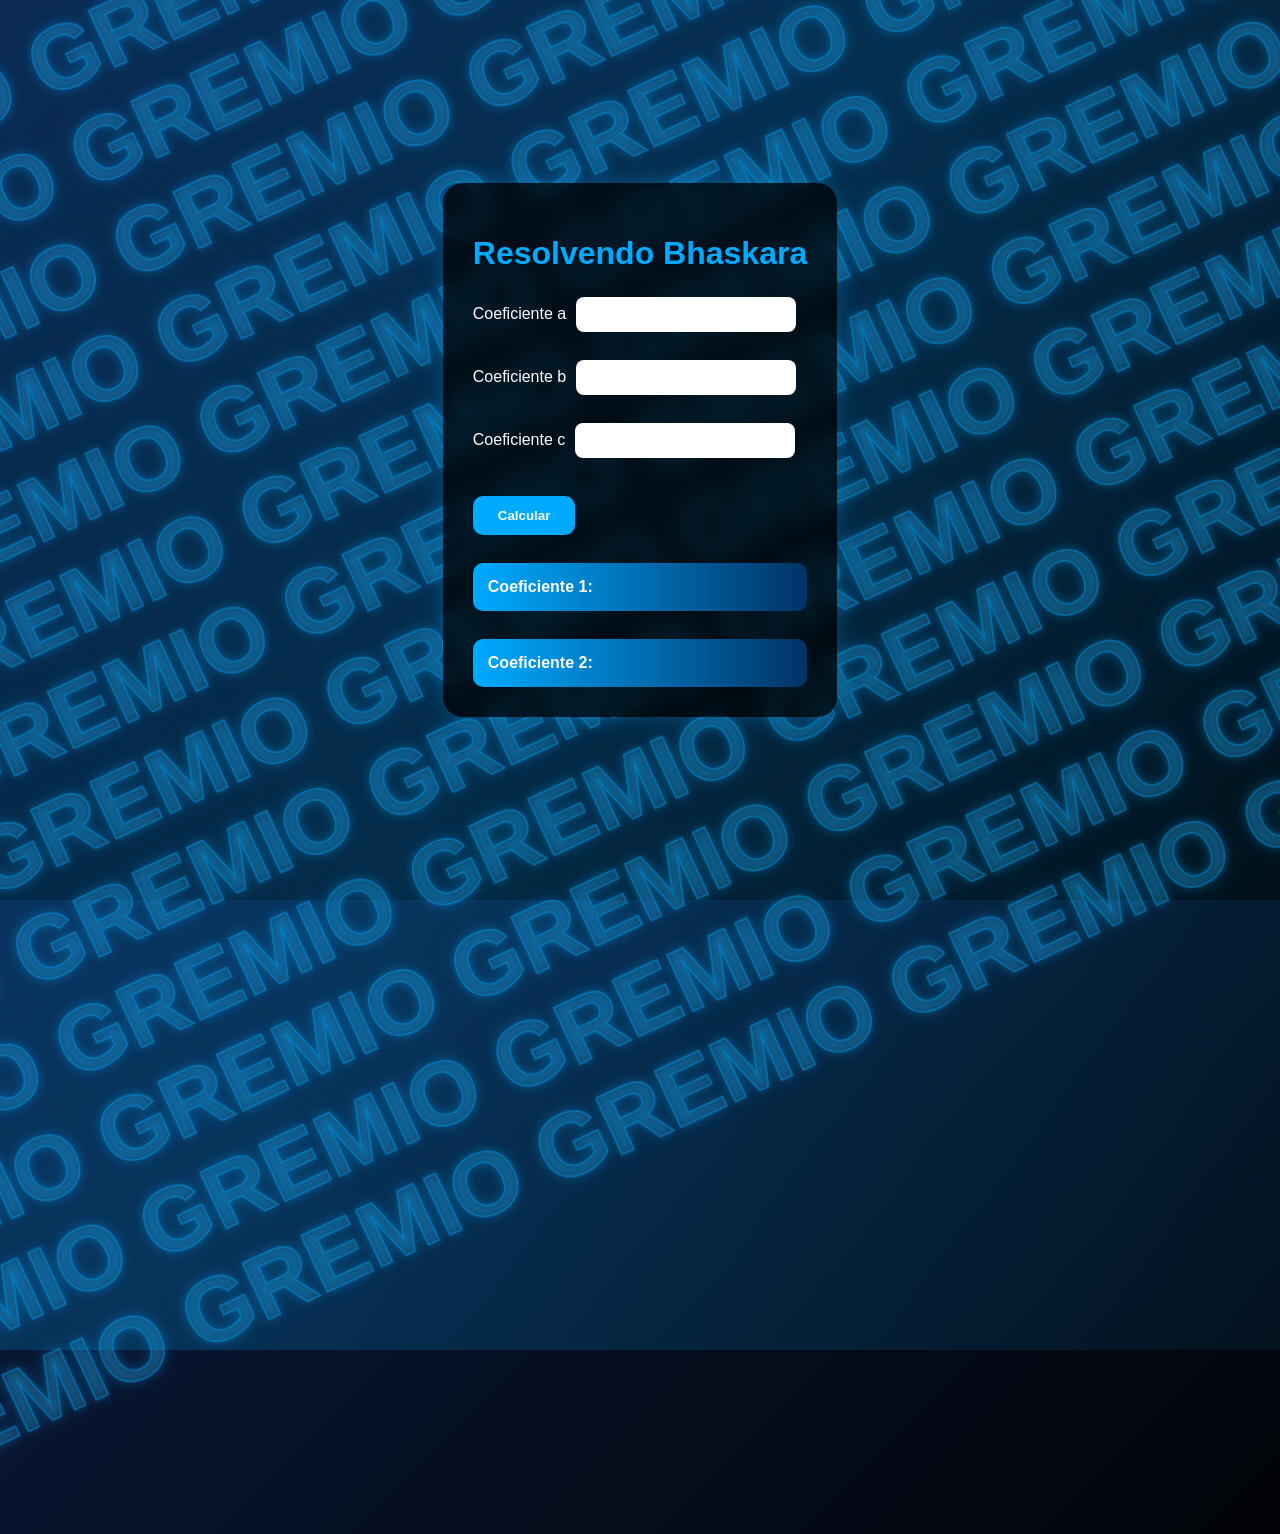
<file: Bhaskara/Bhaskara.html>
<!DOCTYPE html>
<html lang="en">

<head>
   <meta charset="UTF-8">
   <meta name="viewport" content="width=device-width, initial-scale=1.0">
   <title>Bhaskara</title>
</head>

<body>
    <div class="container">
   <h1>Resolvendo Bhaskara</h1>

   <label for="inputA">Coeficiente a</label>
   <input type="text" name="inputA" id="inputA">
    <br><br>

   <label for="inputB">Coeficiente b</label>
   <input type="text" name="inputB" id="inputB">
   <br><br>

   <label for="inputC">Coeficiente c</label>
   <input type="text" name="inputC" id="inputC">
   <br><br>
    <input type="button" value="Calcular" id="btCalcular" onclick="calcularBhaskara()">

   <br><br>
   <div id="outputX1" style="background-color: rgb(38, 179, 255);">Coeficiente 1:</div>
   <br>
   <div id="outputX2" style="background-color: rgb(203, 83, 115);">Coeficiente 2:</div>

    </div>
    
   <script src="./bhaskara.js"></script>
   <script src="./bhaskaraControle.js"></script>
   <link rel="stylesheet" href="style.css">
</body>

</html>
</file>
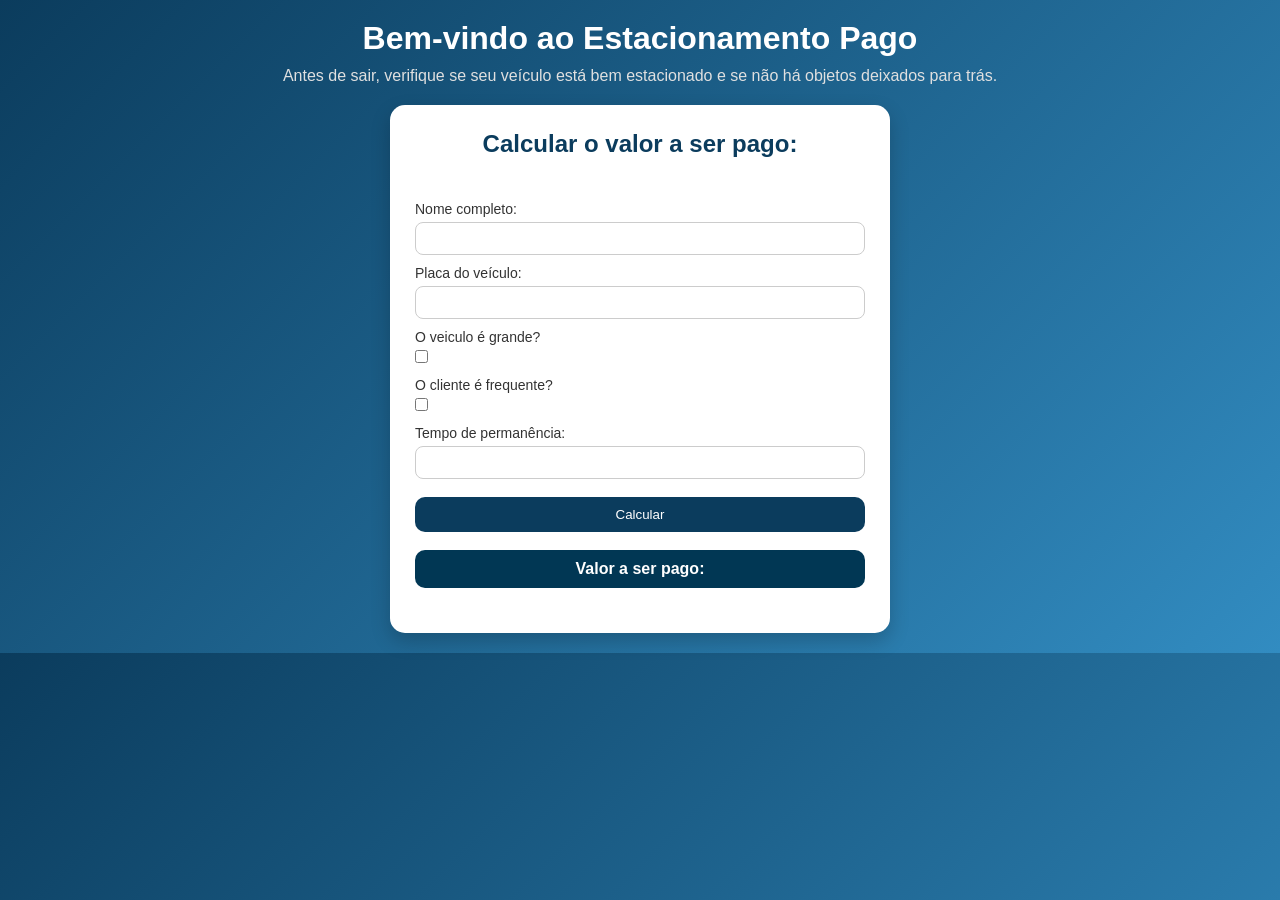
<file: Estacionamendo/estacionamento.html>
<!DOCTYPE html>
<html lang="en">
<head>
    <meta charset="UTF-8">
    <meta name="viewport" content="width=device-width, initial-scale=1.0">
    <title>Estacionamento pago</title>
    <link rel="stylesheet" href="estacionamento.css">
</head>
<body>
    <div>
    <h1>Bem-vindo ao Estacionamento Pago</h1>
    <p>Antes de sair, verifique se seu veículo está bem estacionado e se não há objetos deixados para trás.</p>
    </div>
    <main>
        <h2>Calcular o valor a ser pago:</h2>
        <br>
        <label for="nomeC">Nome completo:</label>
        <input type="text" name="nomeC" id="nomeC">
        <br>
        <label for="placaV">Placa do veículo:</label>
        <input type="text" name="placaV" id="placaV">
        <br>
        <label for="tipoV">O veiculo é grande?</label>
        <input type="checkbox" name="tipoV" id="tipoV">
        <br>
        <label for="clienteF">O cliente é frequente?</label>
        <input type="checkbox" name="clienteF" id="clienteF">
        <br>
        <label for="tempoP">Tempo de permanência:</label>
        <input type="number" name="tempoP" id="tempoP">
        <br><br>
        <input type="button" value="Calcular" onclick="calcularValor()">
        <br><br>
        <div id="outputValor" style="background-color: rgb(1, 55, 84);">Valor a ser pago:</div>
        <script src="./estacionamento.js"></script>
   </main>
</body>
</html>
</file>
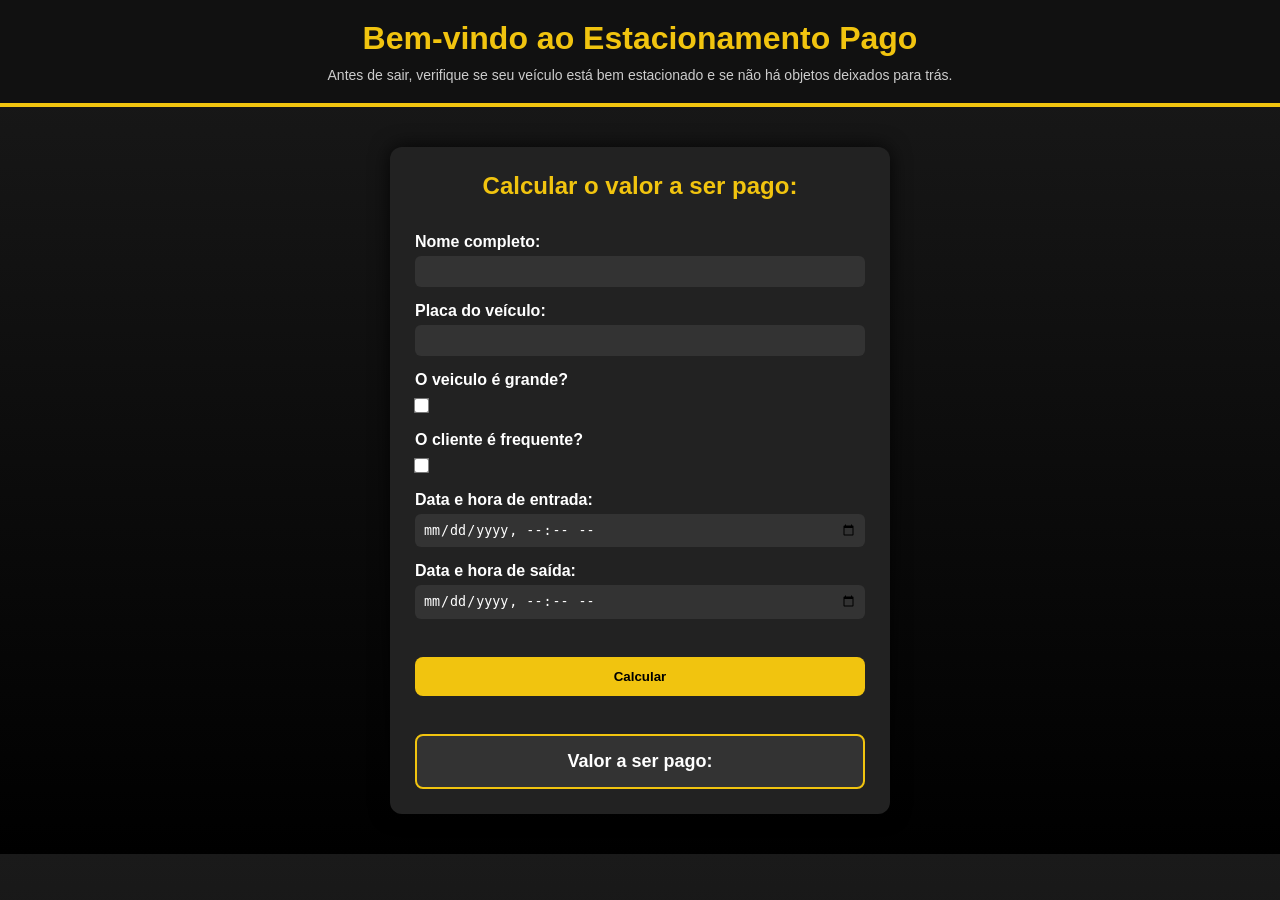
<file: Estacionamento2/estacionamento2.html>
<!DOCTYPE html>
<html lang="en">
<head>
    <meta charset="UTF-8">
    <meta name="viewport" content="width=device-width, initial-scale=1.0">
    <title>Estacionamento pago</title>
    <link rel="stylesheet" href="estacionamento2.css">
</head>
<body>
    <div>
    <h1>Bem-vindo ao Estacionamento Pago</h1>
    <p>Antes de sair, verifique se seu veículo está bem estacionado e se não há objetos deixados para trás.</p>
    </div>
    <main>
        <h2>Calcular o valor a ser pago:</h2>
        <br>
        <label for="nomeC">Nome completo:</label>
        <input type="text" name="nomeC" id="nomeC">
        <br>
        <label for="placaV">Placa do veículo:</label>
        <input type="text" name="placaV" id="placaV">
        <br>
        <label for="tipoV">O veiculo é grande?</label>
        <input type="checkbox" name="tipoV" id="tipoV">
        <br>
        <label for="clienteF">O cliente é frequente?</label>
        <input type="checkbox" name="clienteF" id="clienteF">
        <br>
        <label for="tempoP">Data e hora de entrada:</label>
        <input type="datetime-local" name="tempoP" id="tempoP">
        <br>
        <label for="tempoS">Data e hora de saída:</label>
        <input type="datetime-local" name="tempoS" id="tempoS">
        <br><br>
        <input type="button" value="Calcular" onclick="calcularValor()">
        <br><br>
        <div id="outputValor" style="background-color: #333;">Valor a ser pago:</div>
        <script src="./estacionamento2.js"></script>
   </main>
</body>
</html>
</file>
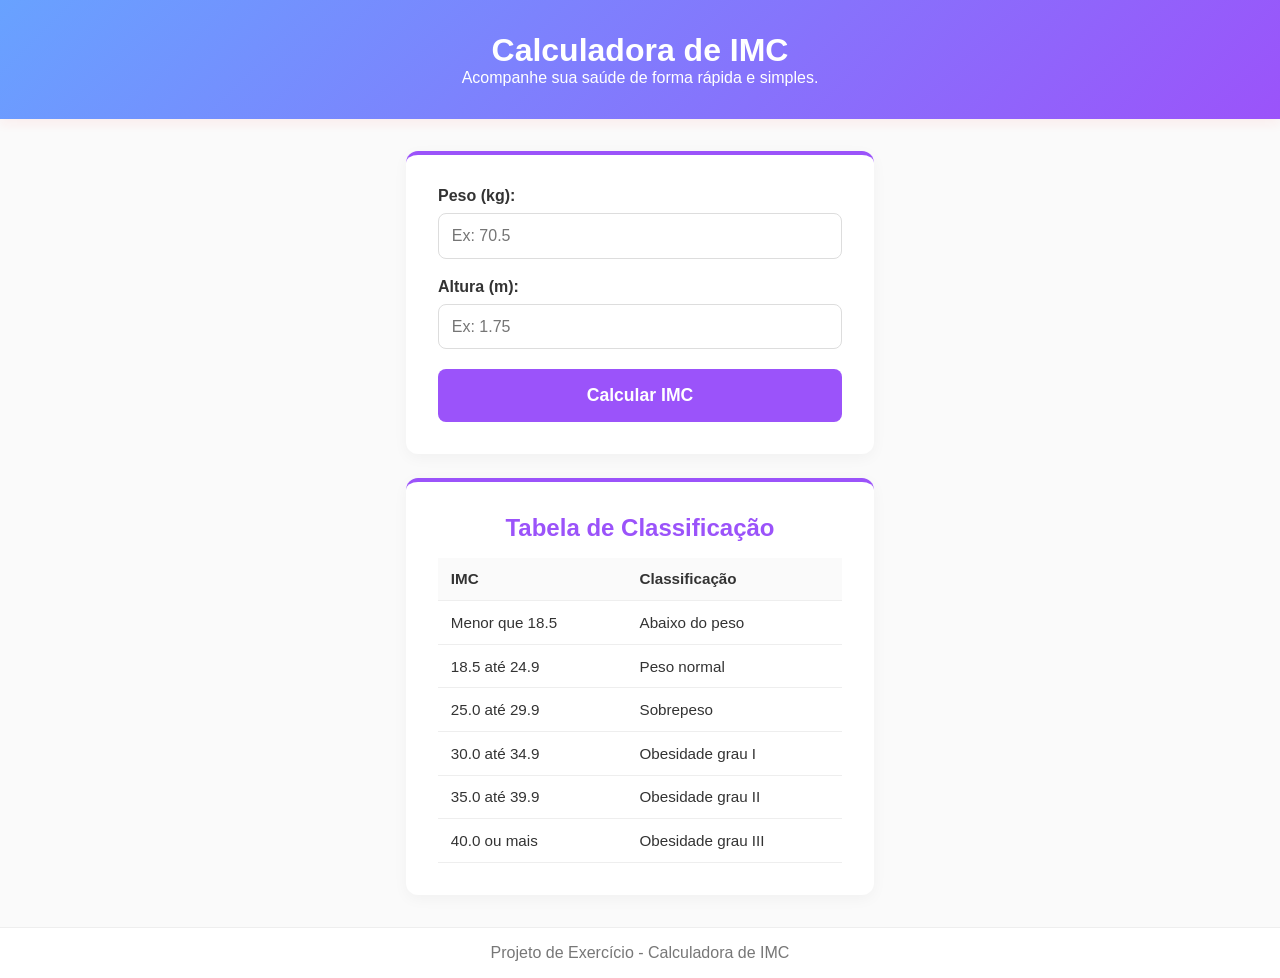
<file: IMC/imc.html>
<!DOCTYPE html>
<html lang="pt-BR">
<head>
    <meta charset="UTF-8">
    <meta name="viewport" content="width=device-width, initial-scale=1.0">
    <title>Calculadora de IMC</title>
    <link rel="stylesheet" href="imc.css">
</head>
<body>

    <header>
        <h1>Calculadora de IMC</h1>
        <p>Acompanhe sua saúde de forma rápida e simples.</p>
    </header>

    <main>
        <section class="calculator-card">
            <div id="error-message" class="error-message"></div>

            <div class="input-group">
                <label for="peso">Peso (kg):</label>
                <input type="number" id="peso" step="0.1" placeholder="Ex: 70.5">
            </div>

            <div class="input-group">
                <label for="altura">Altura (m):</label>
                <input type="number" id="altura" step="0.01" placeholder="Ex: 1.75">
            </div>

            <button id="btn-calcular">Calcular IMC</button>
        </section>

        <section class="result-section hidden" id="result-section">
            <h2>Seu Resultado</h2>
            <p id="imc-value">IMC: <strong>--</strong></p>
            <p id="imc-classification">Classificação: <strong>--</strong></p>
        </section>

        <section class="table-section">
            <h2>Tabela de Classificação</h2>
            <table>
                <thead>
                    <tr>
                        <th>IMC</th>
                        <th>Classificação</th>
                    </tr>
                </thead>
                <tbody>
                    <tr id="row-abaixo">
                        <td>Menor que 18.5</td>
                        <td>Abaixo do peso</td>
                    </tr>
                    <tr id="row-normal">
                        <td>18.5 até 24.9</td>
                        <td>Peso normal</td>
                    </tr>
                    <tr id="row-sobrepeso">
                        <td>25.0 até 29.9</td>
                        <td>Sobrepeso</td>
                    </tr>
                    <tr id="row-ob1">
                        <td>30.0 até 34.9</td>
                        <td>Obesidade grau I</td>
                    </tr>
                    <tr id="row-ob2">
                        <td>35.0 até 39.9</td>
                        <td>Obesidade grau II</td>
                    </tr>
                    <tr id="row-ob3">
                        <td>40.0 ou mais</td>
                        <td>Obesidade grau III</td>
                    </tr>
                </tbody>
            </table>
        </section>
    </main>

    <footer>
        <p>Projeto de Exercício - Calculadora de IMC</p>
    </footer>

    <script src="imc.js"></script>
</body>
</html>
</file>
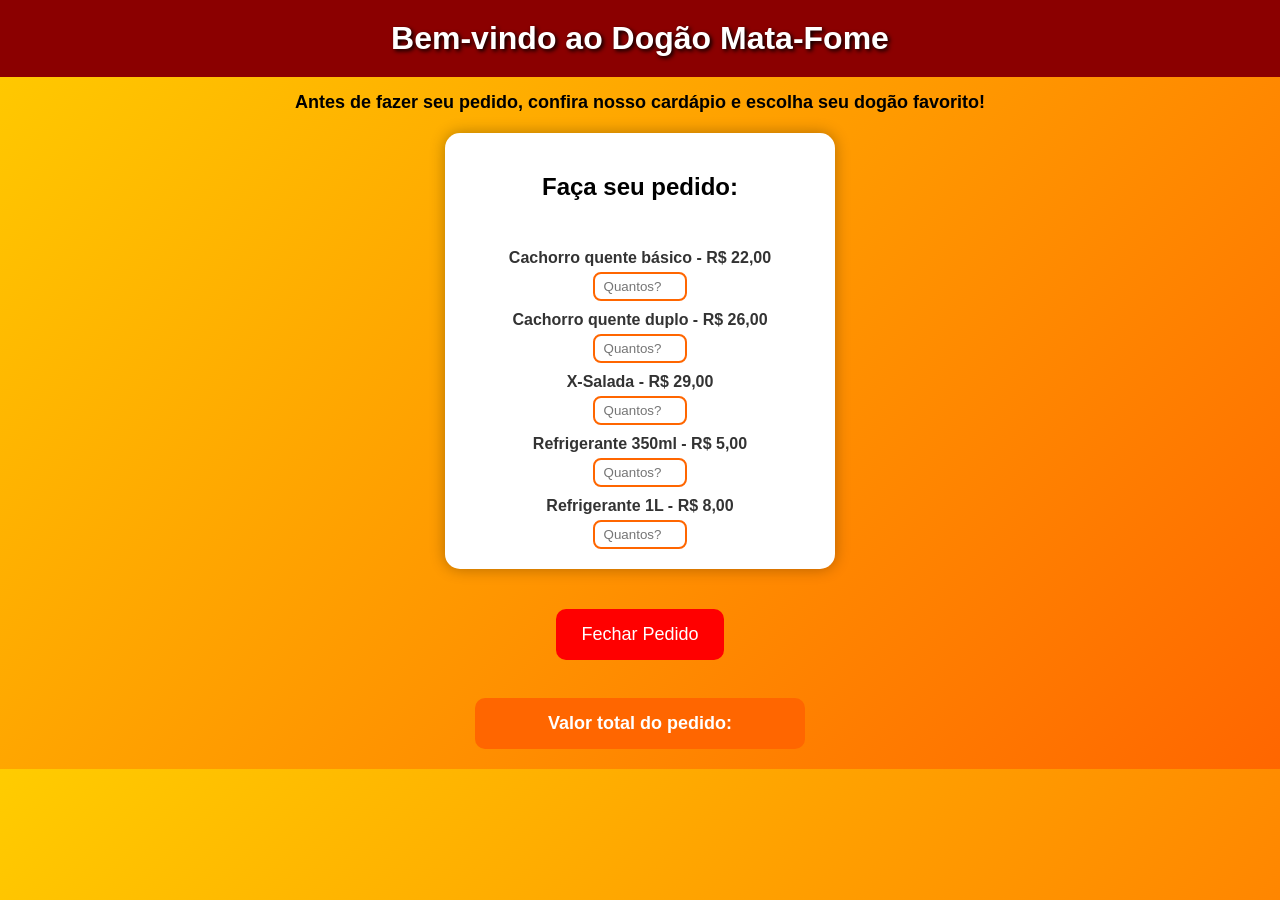
<file: Lanchonete/dogao.html>
<!DOCTYPE html>
<html lang="en">

<head>
    <meta charset="UTF-8">
    <meta name="viewport" content="width=device-width, initial-scale=1.0">
    <title>Dogão Mata-Fome</title>
    <link rel="stylesheet" href="dogao.css">
</head>

<body>
    <h1>Bem-vindo ao Dogão Mata-Fome</h1>
    <p>Antes de fazer seu pedido, confira nosso cardápio e escolha seu dogão favorito!</p>
    <main>
        <h2>Faça seu pedido:</h2>
        <br>
        <label for="dogB">Cachorro quente básico - R$ 22,00</label>
        <input type="number" placeholder="Quantos?" id="dogB" min="0">
        <br>
        <label for="dogC">Cachorro quente duplo - R$ 26,00</label>
        <input type="number" placeholder="Quantos?"" id="dogC" min="0">
        <br>
        <label for="dogS">X-Salada - R$ 29,00</label>
        <input type="number" placeholder="Quantos?" id="dogS" min="0">
        <br>
        <label for="refri3">Refrigerante 350ml - R$ 5,00</label>
        <input type="number" placeholder="Quantos?" id="refri3" min="0">
        <br>
        <label for="refri2">Refrigerante 1L - R$ 8,00</label>
        <input type="number" placeholder="Quantos?" id="refri2" min="0">
    </main>
    <header>
        <input type="button" value="Fechar Pedido" onclick="calcularTotal()">
        <br><br>
        <div id="outputTotal" style="background-color: #ff6600;">Valor total do pedido:</div>
        <script src="./dogao.js"></script>
    </header>
</body>

</html>
</file>
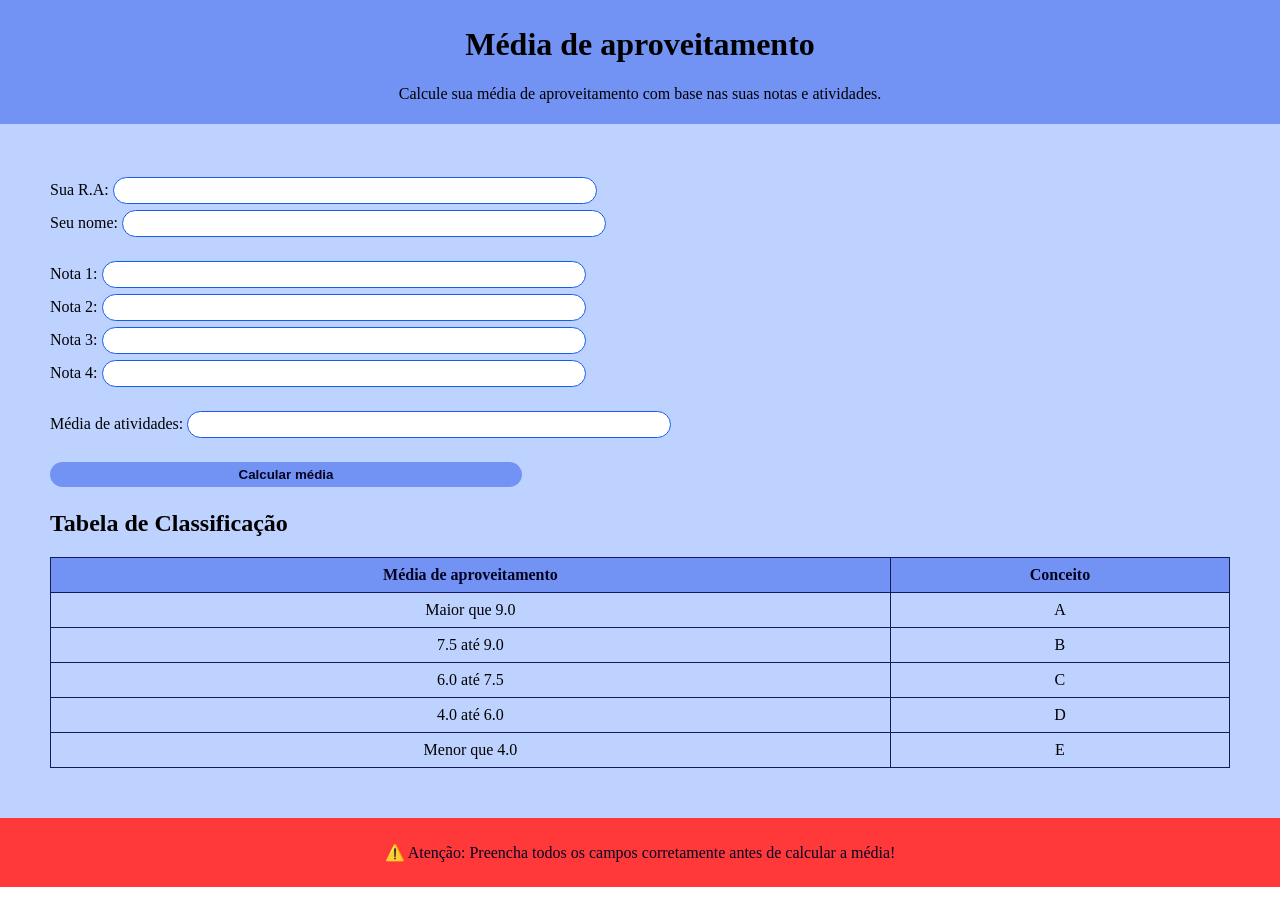
<file: Notas/notas.html>
<!DOCTYPE html>
<html lang="en">

<head>
    <meta charset="UTF-8">
    <meta name="viewport" content="width=device-width, initial-scale=1.0">
    <title>Média de aproveitamento</title>
    <link rel="stylesheet" href="notas.css">
</head>

<body>
    <header>
        <h1>Média de aproveitamento</h1>
        <p>Calcule sua média de aproveitamento com base nas suas notas e atividades.</p>
    </header>

    <main>
        <label for="ra">Sua R.A:</label>
        <input type="number" name="ra" id="ra">
        <br>
        <label for="nome">Seu nome:</label>
        <input type="text" name="nome" id="nome">
        <br><br>
        <label for="nota1">Nota 1:</label>
        <input type="number" name="nota1" id="nota1" min="0" max="10">
        <br>
        <label for="nota2">Nota 2:</label>
        <input type="number" name="nota2" id="nota2" min="0" max="10">
        <br>
        <label for="nota3">Nota 3:</label>
        <input type="number" name="nota3" id="nota3" min="0" max="10">
        <br>
        <label for="nota4">Nota 4:</label>
        <input type="number" name="nota4" id="nota4" min="0" max="10">
        <br><br>
        <label for="atividades">Média de atividades:</label>
        <input type="number" name="atividades" id="atividades" min="0" max="10">
        <br><br>
        <input type="button" value="Calcular média" onclick="calcularMedia()">

        <p id="error" class="error hidden">Erro: As notas não podem ser negativas ou vazias.</p>

        <section class="result-section hidden" id="result-section">
            <h2>Seu Resultado</h2>
            <p id="aluno">Aluno: <strong>--</strong></p>
            <p id="ra-display">R.A: <strong>--</strong></p>
            <p id="notas">Notas: <strong>--</strong></p>
            <p id="atividades-display">Atividades: <strong>--</strong></p>
            <p id="media-value">Média: <strong>--</strong></p>
            <p id="conceito">Conceito: <strong>--</strong></p>
            <p id="situacao">Situação: <strong>--</strong></p>
        </section>


        <section class="table-section">
            <h2>Tabela de Classificação</h2>
            <table>
                <thead>
                    <tr>
                        <th>Média de aproveitamento</th>
                        <th>Conceito</th>
                    </tr>
                </thead>
                <tbody>
                    <tr id="row-abaixo">
                        <td>Maior que 9.0</td>
                        <td>A</td>
                    </tr>
                    <tr id="row-normal">
                        <td>7.5 até 9.0</td>
                        <td>B</td>
                    </tr>
                    <tr id="row-sobrepeso">
                        <td>6.0 até 7.5</td>
                        <td>C</td>
                    </tr>
                    <tr id="row-ob1">
                        <td>4.0 até 6.0</td>
                        <td>D</td>
                    </tr>
                    <tr id="row-ob2">
                        <td>Menor que 4.0</td>
                        <td>E</td>
                    </tr>
                </tbody>
            </table>
        </section>
    </main>
    <footer>
    ⚠️ Atenção: Preencha todos os campos corretamente antes de calcular a média!
    </footer>
</body>
      <script src="notas.js"></script>
</html>
</file>
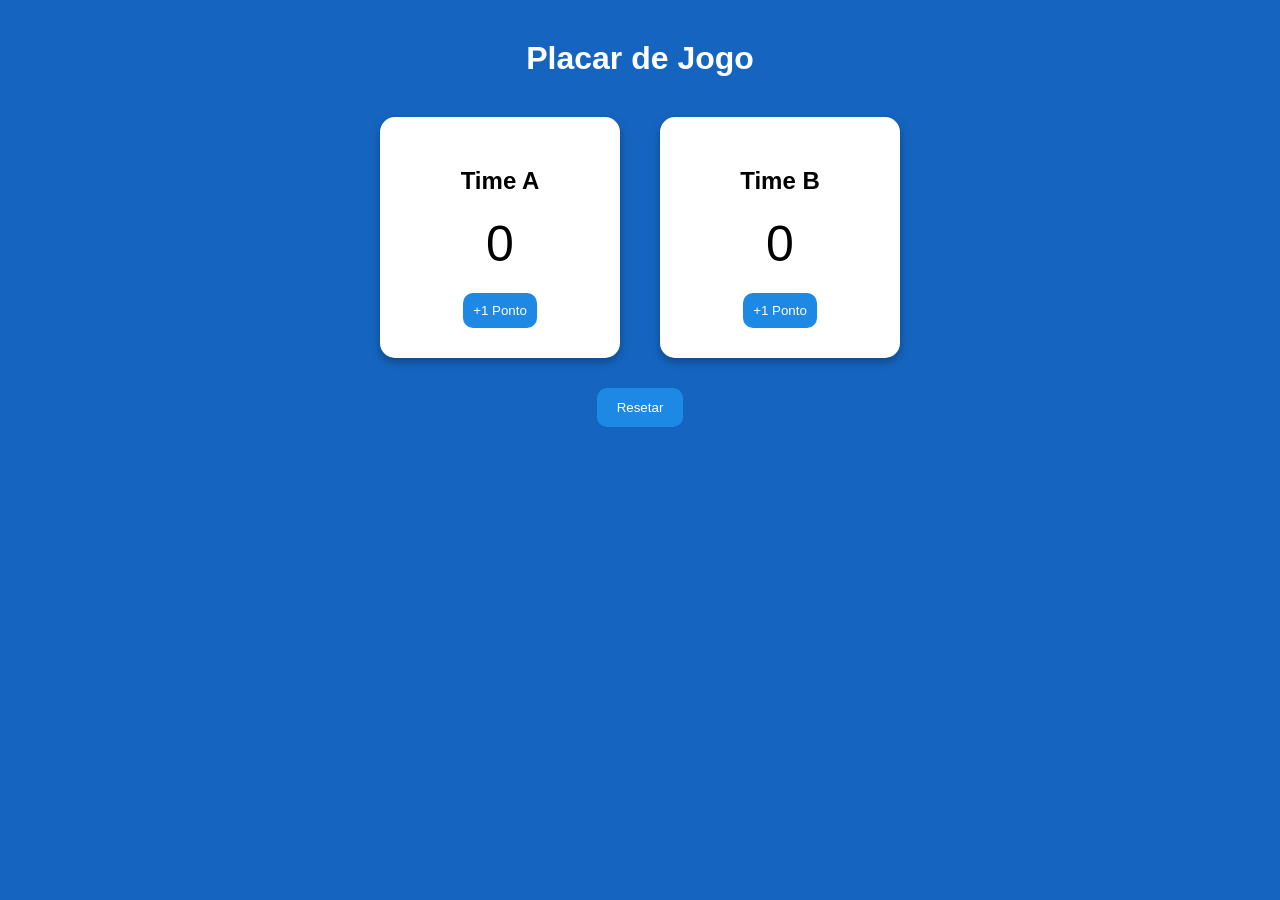
<file: Placar/placar.html>
<!DOCTYPE html>
<html lang="pt-br">
<head>
    <meta charset="UTF-8">
    <title>Placar de Jogo</title>
    <link rel="stylesheet" href="placar.css">
</head>
<body>

    <h1>Placar de Jogo</h1>

    <div class="container">
        
        <div class="card">
            <h2>Time A</h2>
            <p id="pontosA">0</p>
            <button onclick="alterar('A', 1)">+1 Ponto</button>
        </div>

        <div class="card">
            <h2>Time B</h2>
            <p id="pontosB">0</p>
            <button onclick="alterar('B', 1)">+1 Ponto</button>
        </div>

    </div>

    <button class="reset" onclick="resetar()">Resetar</button>

    <script src="placar.js"></script>
</body>
</html>
</file>
<file: Bhaskara/style.css>
body {
    margin: 0;
    font-family: Arial, Helvetica, sans-serif;
    color: white;
    background: linear-gradient(135deg, #0b1c3f, #000000);
    display: flex;
    justify-content: center;
    align-items: center;
    height: 100vh;
}

/* FUNDO INSANO */
body::before {
    content:
    "GREMIO GREMIO GREMIO GREMIO GREMIO GREMIO \A"
    "GREMIO GREMIO GREMIO GREMIO GREMIO GREMIO \A"
    "GREMIO GREMIO GREMIO GREMIO GREMIO GREMIO \A"
    "GREMIO GREMIO GREMIO GREMIO GREMIO GREMIO \A"
    "GREMIO GREMIO GREMIO GREMIO GREMIO GREMIO \A"
    "GREMIO GREMIO GREMIO GREMIO GREMIO GREMIO \A"
    "GREMIO GREMIO GREMIO GREMIO GREMIO GREMIO \A"
    "GREMIO GREMIO GREMIO GREMIO GREMIO GREMIO \A"
    "GREMIO GREMIO GREMIO GREMIO GREMIO GREMIO \A"
    "GREMIO GREMIO GREMIO GREMIO GREMIO GREMIO \A"
    "GREMIO GREMIO GREMIO GREMIO GREMIO GREMIO \A"
    "GREMIO GREMIO GREMIO GREMIO GREMIO GREMIO \A"
    "GREMIO GREMIO GREMIO GREMIO GREMIO GREMIO";

    white-space: pre; /* MUITO IMPORTANTE pra quebrar linha */

    position: absolute;
    top: 50%;
    left: 50%;
    transform: translate(-50%, -50%) rotate(-25deg);

    font-size: 90px;
    font-weight: 900;
    line-height: 100px;

    color: rgba(255,255,255,0.08);
    -webkit-text-stroke: 2px rgba(0,170,255,0.6);

    opacity: 0.7;

    text-shadow: 
        0 0 10px rgba(0,170,255,0.5),
        0 0 20px rgba(0,170,255,0.3);

    animation: mover 20s linear infinite;
}
/* LUZ PASSANDO */
body::after {
    content: "";
    position: absolute;
    width: 200%;
    height: 200%;
    background: linear-gradient(120deg, transparent, rgba(0,170,255,0.2), transparent);
    animation: luz 6s linear infinite;
}

/* CARD CENTRAL */
.container {
    position: relative;
    z-index: 1;
    background: rgba(0,0,0,0.7);
    padding: 30px;
    border-radius: 20px;
    box-shadow: 0 0 25px rgba(0,170,255,0.3);
    backdrop-filter: blur(10px);
}

/* TÍTULO */
h1 {
    color: #00aaff;
    margin-bottom: 20px;
}

/* INPUTS */
input[type="text"] {
    padding: 10px;
    margin: 5px;
    border-radius: 8px;
    border: none;
    width: 200px;
}

/* BOTÃO */
input[type="button"] {
    margin-top: 15px;
    padding: 12px 25px;
    border-radius: 10px;
    border: none;
    background: #00aaff;
    color: white;
    font-weight: bold;
    cursor: pointer;
    transition: 0.3s;
    justify-content: center;
}

input[type="button"]:hover {
    transform: scale(1.05);
    background: #0077cc;
}

/* RESULTADOS ESTILO PLACAR */
#outputX1, #outputX2 {
    margin-top: 10px;
    padding: 15px;
    border-radius: 10px;
    font-weight: bold;
    background: linear-gradient(90deg, #00aaff, #003366);
}

/* ANIMAÇÕES */
@keyframes mover {
    0% {
        transform: translate(-50%, -50%) rotate(-25deg) translateX(0);
    }
    100% {
        transform: translate(-50%, -50%) rotate(-25deg) translateX(-500px);
    }
}

@keyframes luz {
    0% {
        transform: translateX(-100%);
    }
    100% {
        transform: translateX(100%);
    }
}
</file>
<file: Estacionamendo/estacionamento.css>
/* Reset básico */
* {
    margin: 0;
    padding: 0;
    box-sizing: border-box;
    font-family: Arial, Helvetica, sans-serif;
}

/* Fundo da página */
body {
    background: linear-gradient(135deg, #0b3c5d, #328cc1);
    color: #333;
    display: flex;
    flex-direction: column;
    align-items: center;
    padding: 20px;
}

/* Cabeçalho */
div {
    text-align: center;
    margin-bottom: 20px;
}

h1 {
    color: white;
    margin-bottom: 10px;
}

p {
    color: #e0e0e0;
}

/* Caixa principal */
main {
    background-color: white;
    padding: 25px;
    border-radius: 15px;
    width: 500px;
    box-shadow: 0 8px 20px rgba(0, 0, 0, 0.2);
}

/* Título */
h2 {
    text-align: center;
    margin-bottom: 15px;
    color: #0b3c5d;
}

/* Labels */
label {
    font-size: 14px;
    display: block;
    margin-top: 10px;
}

/* Inputs */
input[type="text"],
input[type="number"] {
    width: 100%;
    padding: 8px;
    margin-top: 5px;
    border-radius: 8px;
    border: 1px solid #ccc;
}

/* Checkbox */
input[type="checkbox"] {
    margin-top: 5px;
}

/* Botão */
input[type="button"] {
    width: 100%;
    padding: 10px;
    background-color: #0b3c5d;
    color: white;
    border: none;
    border-radius: 10px;
    cursor: pointer;
    transition: 0.3s;
}

input[type="button"]:hover {
    background-color: #094dad;
}

/* Resultado */
#outputValor {
    color: white;
    padding: 10px;
    border-radius: 10px;
    text-align: center;
    font-weight: bold;
}

.aviso {
    background-color: var(--cor-erro-fundo);
    color: var(--cor-erro-texto);
    padding: 1rem;
    border-radius: var(--borda-raio);
    margin-bottom: 1.5rem;
    text-align: center;
    font-weight: bold;
}
</file>
<file: Estacionamento2/estacionamento2.css>
/* Reset básico */
* {
    margin: 0;
    padding: 0;
    box-sizing: border-box;
}

/* Fundo geral */
body {
    font-family: Arial, sans-serif;
    background: linear-gradient(to bottom, #1a1a1a, #000000);
    color: #ffffff;
}

/* Cabeçalho */
div {
    background-color: #111;
    text-align: center;
    padding: 20px;
    border-bottom: 4px solid #f1c40f;
}

h1 {
    color: #f1c40f;
    margin-bottom: 10px;
}

p {
    font-size: 14px;
    color: #ccc;
}

/* Container principal */
main {
    max-width: 500px;
    margin: 40px auto;
    padding: 25px;
    background-color: #222;
    border-radius: 12px;
    box-shadow: 0 0 20px rgba(0,0,0,0.8);
}

/* Título */
h2 {
    text-align: center;
    color: #f1c40f;
}

/* Labels */
label {
    display: block;
    margin-top: 15px;
    font-weight: bold;
}

/* Inputs */
input[type="text"],
input[type="datetime-local"] {
    width: 100%;
    padding: 8px;
    margin-top: 5px;
    border: none;
    border-radius: 6px;
    background-color: #333;
    color: #fff;
}

/* Checkbox */
input[type="checkbox"] {
    margin-top: 10px;
    transform: scale(1.2);
}

/* Botão */
input[type="button"] {
    width: 100%;
    padding: 12px;
    margin-top: 20px;
    background-color: #f1c40f;
    border: none;
    border-radius: 8px;
    font-weight: bold;
    cursor: pointer;
    transition: 0.3s;
}

input[type="button"]:hover {
    background-color: #e1b700;
    transform: scale(1.05);
}

/* Output */
#outputValor {
    margin-top: 20px;
    padding: 15px;
    border-radius: 8px;
    text-align: center;
    font-size: 18px;
    font-weight: bold;
    background-color: #0d3b66;
    border: 2px solid #f1c40f;
}
</file>
<file: IMC/imc.css>
/* Definição da paleta de cores */
:root {
    --primary-orange: #9b53fa;
    /* Laranja moderno */
    --light-yellow: #5a8ad8;
    /* Amarelo bem suave para fundos/destaques */
    --white: #FFFFFF;
    --bg-color: #FAFAFA;
    /* Fundo da página quase branco */
    --text-dark: #333333;
    --error-bg: red;
    /* Requisito: fundo vermelho */
    --error-text: white;
    /* Requisito: texto branco */
}

* {
    box-sizing: border-box;
    margin: 0;
    padding: 0;
    font-family: 'Segoe UI', Roboto, Helvetica, Arial, sans-serif;
}

body {
    background-color: var(--bg-color);
    color: var(--text-dark);
    display: flex;
    flex-direction: column;
    align-items: center;
    min-height: 100vh;
}

header {
    width: 100%;
    background: linear-gradient(135deg, #68a2ff, var(--primary-orange));
    color: var(--white);
    text-align: center;
    padding: 2rem 1rem;
    box-shadow: 0 6px 10px rgba(248, 33, 33, 0.05);
}

main {
    display: flex;
    flex-direction: column;
    gap: 1.5rem;
    width: 100%;
    max-width: 500px;
    padding: 2rem 1rem;
    flex: 1;
}

/* Estilos dos Cartões (Seções) */
.calculator-card,
.result-section,
.table-section {
    background-color: var(--white);
    padding: 2rem;
    border-radius: 12px;
    box-shadow: 0 4px 15px rgba(0, 0, 0, 0.04);
    border-top: 4px solid var(--primary-orange);
}

.input-group {
    margin-bottom: 1.2rem;
}

.input-group label {
    display: block;
    margin-bottom: 0.5rem;
    font-weight: 600;
}

.input-group input {
    width: 100%;
    padding: 0.8rem;
    border: 1px solid #ddd;
    border-radius: 8px;
    font-size: 1rem;
    transition: border-color 0.3s;
}

.input-group input:focus {
    outline: none;
    border-color: var(--primary-orange);
    box-shadow: 0 0 0 3px rgba(255, 152, 0, 0.2);
}

button {
    width: 100%;
    padding: 1rem;
    background-color: var(--primary-orange);
    color: var(--white);
    border: none;
    border-radius: 8px;
    font-size: 1.1rem;
    font-weight: bold;
    cursor: pointer;
    transition: background-color 0.2s, transform 0.1s;
}

button:hover {
    background-color: #156077;
}

button:active {
    transform: scale(0.98);
}

/* Tratamento de Erro (Requisito Específico) */
.error-message {
    background-color: var(--error-bg);
    color: var(--error-text);
    font-weight: bold;
    padding: 1rem;
    border-radius: 8px;
    margin-bottom: 1.5rem;
    text-align: center;
    display: none;
    /* Oculto por padrão */
}

.error-message.show {
    display: block;
}

/* Resultados e Tabelas */
h2 {
    color: var(--primary-orange);
    text-align: center;
    margin-bottom: 1rem;
}

.result-section p {
    text-align: center;
    font-size: 1.2rem;
    margin-bottom: 0.5rem;
}

table {
    width: 100%;
    border-collapse: collapse;
    margin-top: 1rem;
    font-size: 0.95rem;
}

th,
td {
    padding: 0.8rem;
    border-bottom: 1px solid #eee;
    text-align: left;
}

th {
    background-color: #fafafa;
}

/* Desafio Extra: Classe para destacar a linha da tabela */
tr.highlight {
    background-color: var(--light-yellow);
    font-weight: bold;
    border-left: 4px solid var(--primary-orange);
}

.hidden {
    display: none;
}

footer {
    width: 100%;
    text-align: center;
    padding: 1rem;
    background-color: var(--white);
    color: #777;
    border-top: 1px solid #eee;
}
</file>
<file: Lanchonete/dogao.css>
/* Fundo geral */
body {
    font-family: Arial, Helvetica, sans-serif;
    background: linear-gradient(135deg, #ffcc00, #ff6600);
    margin: 0;
    padding: 0;
    text-align: center;
}

/* Título principal */
h1 {
    background-color: #8b0000;
    color: white;
    padding: 20px;
    margin: 0;
    font-size: 32px;
    text-shadow: 2px 2px 4px black;
}

/* Subtítulo */
p {
    font-size: 18px;
    margin: 15px;
    font-weight: bold;
}

/* Área do pedido */
main {
    background-color: white;
    width: 350px;
    margin: 20px auto;
    padding: 20px;
    border-radius: 15px;
    box-shadow: 0 0 15px rgba(0,0,0,0.3);
}

/* Nome dos produtos */
label {
    display: block;
    margin-top: 10px;
    font-weight: bold;
    color: #333;
}

/* Inputs */
input[type="number"] {
    width: 80px;
    padding: 5px;
    margin-top: 5px;
    border-radius: 8px;
    border: 2px solid #ff6600;
    text-align: center;
}

/* Botão */
input[type="button"] {
    background-color: #ff0000;
    color: white;
    border: none;
    padding: 15px 25px;
    font-size: 18px;
    border-radius: 10px;
    cursor: pointer;
    margin-top: 20px;
    transition: 0.3s;
}

/* Hover do botão */
input[type="button"]:hover {
    background-color: #cc0000;
    transform: scale(1.05);
}

/* Resultado */
#outputTotal {
    width: 300px;
    margin: 20px auto;
    padding: 15px;
    border-radius: 10px;
    font-size: 18px;
    font-weight: bold;
    color: #ffffff;
}

.aviso {
    background-color: var(--cor-erro-fundo);
    color: var(--cor-erro-texto);
    padding: 1rem;
    border-radius: var(--borda-raio);
    margin-bottom: 1.5rem;
    text-align: center;
    font-weight: bold;
}
</file>
<file: Notas/notas.css>
body {
    font-family: Instrument Serif;
    background-color: f5f9ff;
    margin: 0;
    padding: 0;
}

/*header*/
header {
    background-color: rgb(115, 147, 244); /*cor de fundo do header*/
    color: black; /*cor do texto do header*/
    text-align: center; /*alinha o texto ao centro*/
    padding: 5px; /*espaçamento interno do header*/
}

/*main*/
main {
    padding: 50px; /*espaçamento interno do main*/
    max-width: 8000px; /*largura máxima do main*/
    margin: auto; /*centraliza o main horizontalmente*/
    background-color: rgb(190, 210, 255); /*cor de fundo do main*/
}

/*inputs*/
input {
    padding: 5px; /*espaçamento interno dos inputs*/
    margin: 3px 0; /*espaçamento externo dos inputs*/
    width: 40%; /*largura dos inputs*/
    max-width: 500px; /*largura máxima dos inputs*/
    border: 1px solid #165deb; /*borda dos inputs*/
    border-radius: 100px; /*borda arredondada dos inputs*/
} 

/*botão*/
input[type="button"] {
    background-color: rgb(115, 147, 244); /*cor de fundo do botão*/
    color: rgb(5, 3, 34); /*cor do texto do botão*/
    border: none; /*remove a borda do botão*/
    cursor: pointer; /*muda o cursor para indicar que é clicável*/
    font-weight: bold; /*deixa o texto do botão em negrito*/
}

input[type="button"]:hover {
    background-color: rgb(8, 5, 43); /*cor de fundo do botão ao passar o mouse*/
    color: rgb(180, 198, 250); /*cor do texto do botão ao passar o mouse*/
}

/*resultado*/
.result-section {
    margin-top: 20px; /*espaçamento entre o botão e a tabela de resultado*/
    padding: 15px; /*espaçamento interno da seção de resultado*/
    border-left: 5px solid rgb(48, 70, 135); /*borda esquerda da seção de resultado*/
    background-color: rgb(190, 210, 255); /*cor de fundo da seção de resultado*/
    border-radius: 8px; /*borda arredondada da seção de resultado*/
}

.hidden {
    display: none; /*esconde o elemento quando a classe "hidden" é aplicada*/
}

/*tabela*/
table {
    width: 100%; /*largura total da tabela*/
    border-collapse: collapse; /*remove os espaços entre as células da tabela*/
    margin-top: 20px; /*espaçamento entre o botão e a tabela de resultado*/
}

thead {
    background-color: rgb(115, 147, 244); /*cor de fundo do cabeçalho da tabela*/
    color: rgb(5, 3, 34); /*cor do texto do cabeçalho da tabela*/
}

td, th {
    border: 1px solid rgb(20, 26, 93); /*borda das células da tabela*/
    padding: 8px; /*espaçamento interno das células da tabela*/
    text-align: center; /*alinha o texto*/
}

/*hover das linhas da tabela*/
tbody tr:hover {
    background-color: rgb(5, 3, 34); /*cor de fundo da linha ao passar o mouse*/
    color: rgb(180, 198, 250); /*cor do texto da linha ao passar o mouse*/
}

/*footer*/
footer {
    margin-top: 20px;
    background-color: rgb(255, 57, 57); /*cor de fundo do footer*/
    color: rgb(5, 3, 34); /*cor do texto do footer*/
    text-align: center; /*alinha o texto ao centro*/
    padding: 25px; /*espaçamento interno do footer*/
    margin-top: 0px; /*espaçamento entre a tabela de resultado e o footer*/

}

.highlight {
    background-color: rgb(255, 0, 0); /*cor de fundo para destacar elementos importantes*/
    color: rgb(255, 255, 255); /*cor do texto para destacar elementos importantes*/
    font-weight: bold; /*deixa o texto em negrito para destacar elementos importantes*/
}
</file>
<file: Placar/placar.css>
body {
    margin: 0;
    font-family: Arial, sans-serif;
    background-color: #1565c0;
    text-align: center;
    color: white;
}

h1 {
    margin-top: 40px;
}

.container {
    display: flex;
    justify-content: center;
    gap: 40px;
    margin-top: 40px;
}

.card {
    background-color: white;
    color: black;
    padding: 30px;
    border-radius: 15px;
    width: 180px;
    box-shadow: 0 4px 10px rgba(0,0,0,0.3);
}

.card h2 {
    margin-bottom: 10px;
}

.card p {
    font-size: 50px;
    margin: 20px 0;
}

button {
    background-color: #1e88e5;
    border: none;
    padding: 10px;
    border-radius: 10px;
    color: white;
    cursor: pointer;
}

button:hover {
    background-color: #1565c0;
}

.reset {
    margin-top: 30px;
    padding: 12px 20px;
}
</file>
